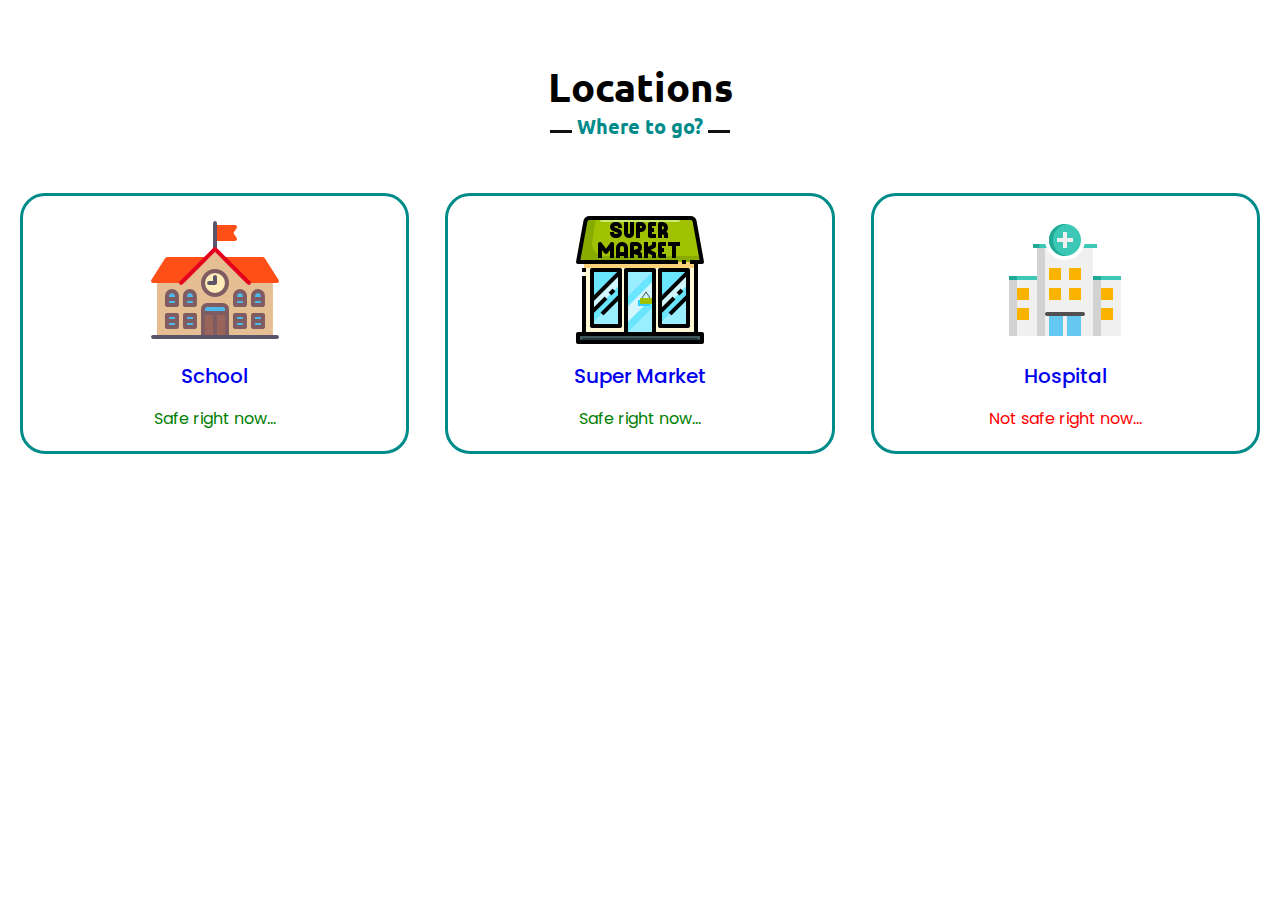
<file: index.html>
<!DOCTYPE html>
<html lang="en">
    <head>
        <meta charset="UTF-8">
        <meta name="viewport" content="width=device-width, initial-scale=1.0">
        <link rel="stylesheet" type="text/css" href="main.css">
        <link rel="icon" type="image/png" sizes="96x96" href="images/icon.png">
        <title>COVID-BUSTER</title>
    </head>
    <body>
        <!-- The main content goes here -->
        <Section class="main" id="main">
        <div class="max-width">
            <div class="main-content">
                <h2 class="title">Locations</h2>
                <div class="card">
                    <div class="box">
                        <img class="loc-icon" src="images/school.png">
                        <div class="text"><a href="sub-sites/school.html">School</a></div>
                        <p class="safe">Safe right now...</p>
                    </div>
                </div>
                <div class="card">
                    <div class="box">
                        <img class="loc-icon" src="images/market.png">
                        <div class="text"><a href="sub-sites/super-market.html">Super Market</a></div>
                        <p class="safe">Safe right now...</p>
                    </div>
                </div>
                <div class="card">
                    <div class="box">
                        <img class="loc-icon" src="images/hospital.png">
                        <div class="text"><a href="sub-sites/hospital.html">Hospital</a></div>
                        <p class="not-safe">Not safe right now...</p>
                    </div>
                </div>
            </div>

        </div>
    </Section>

    </body>


</html>
</file>
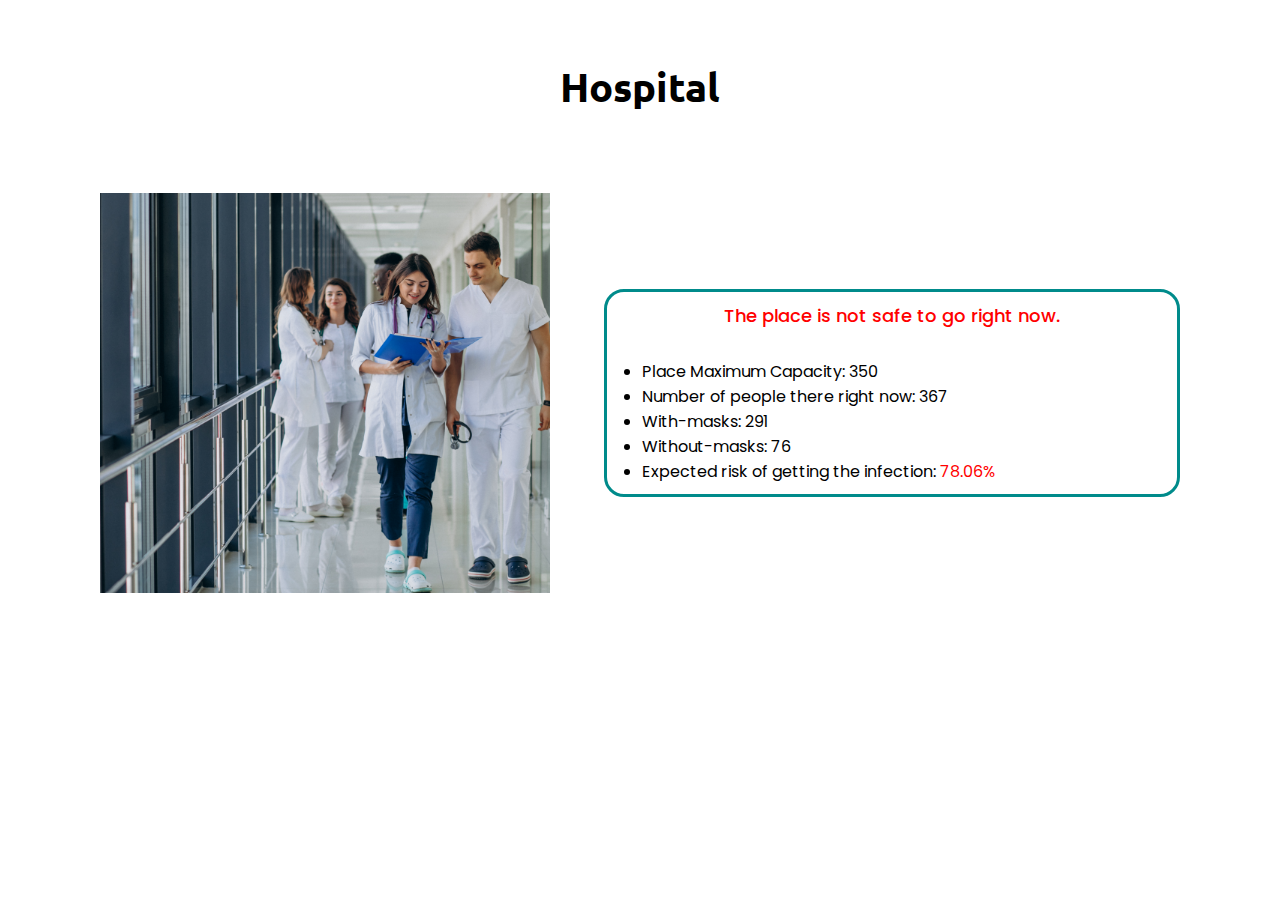
<file: sub-sites/hospital.html>
</!DOCTYPE html>
<html>
<head>
	<meta charset="UTF-8">
    <meta name="viewport" content="width=device-width, initial-scale=1.0">
    <link rel="stylesheet" type="text/css" href="sub-main.css">
    <link rel="icon" type="image/png" sizes="96x96" href="../images/hospital.png">
    <title>HOSPITAL</title>
</head>
<body>
    <Section class="smain" id="smain">
        <div class="max-width">
            <div class="smain-content">
                <h2 class="title">Hospital</h2>
                <div class="column left">
                    <img src="../images/s-hospital.jpg" alt="">
                </div>
                <div class="column right">
                    <div class="text not-safe">The place is not safe to go right now.</div>
                    <ul>
                    	<li>Place Maximum Capacity: 350</li>
                    	<li>Number of people there right now: 367</li>
                    	<li>With-masks: 291</li>
                    	<li>Without-masks: 76</li>
                    	<li>Expected risk of getting the infection: <span class="not-safe">78.06%</span></li>
                    </ul>
                </div>
            </div>

        </div>
    </Section>
</body>
</html>
</file>
<file: main.css>
@import url('https://fonts.googleapis.com/css2?family=Italianno&family=Poppins:wght@400;500;600;700&family=Ubuntu:wght@400;500;700&display=swap');

*{
    margin: 0;
    padding: 0;
    box-sizing: border-box;
    text-decoration: none;
}

section .title{
    position: relative;
    font-family: 'Ubuntu', sans-serif;
    text-align: center;
    font-weight:600;
    font-size:40px;
    margin-bottom: 60px;
    padding-bottom: 20px;
    width: 100%;
}

section .title::before{
    content: "";
    position: absolute;
    bottom: 0px;
    left: 50%;
    width: 180px;
    height: 3px;
    background:#111;
    transform: translateX(-50%);
}

section .title::after{
    position: absolute;
    bottom: -12px;
    left: 50%;
    font-size: 20px;
    padding: 5px;
    color: darkcyan;
    background:#fff;
    transform: translateX(-50%);
}

section{
    padding: 60px 0;
}

.main{
    font-family: 'Poppins', sans-serif;
}

.main .main-content{
    display: flex;
    flex-wrap: wrap;
    align-items: center;
    justify-content: space-between;
    padding-right: 20px;
    padding-left: 20px;
}

.main{
    color: #000;
    background:#fff;
}

.main .title::after{
    content: "Where to go?";
}

.main .main-content .card {
    width: calc(33% - 20px);
    background:none;
    text-align: center;
    border: solid darkcyan;
    border-radius: 25px;
    padding: 20px 25px;
    cursor: pointer;
    transition:linear all 0.3s;
}

.main .main-content .card:hover{
    font-weight: 600;
    transform: scale(1.03);
}

.main .main-content .card .safe{
    color: green;
    text-align: center;
}

.main .main-content .card .not-safe{
    color: red;
    text-align: center;
}

/*.main .main-content .card img{
    size: ;
}*/

.main .main-content .card .text{
    font-size: 20px;
    font-weight: 500;
    margin: 10px 0 15px 0;
}

.main .main-content .card p{
    text-align: justify;
}

/*Styling for small devices goes here*/
@media (max-width: 991px) {
    .max-width{
    padding:0 30px;
    }
}

@media (max-width: 947px) {
    .max-width{
    max-width: 800px;
    }

    .main .main-content .card {
    width: calc(50% - 10px);
    margin-bottom: 20px;
    }
}

@media (max-width: 690px) {
    .max-width{
    padding:0 23px;
    }

    .main .main-content .card {
    width: 100%;
    }
}
</file>
<file: sub-sites/sub-main.css>
@import url('https://fonts.googleapis.com/css2?family=Italianno&family=Poppins:wght@400;500;600;700&family=Ubuntu:wght@400;500;700&display=swap');

*{
    margin: 0;
    padding: 0;
    box-sizing: border-box;
    text-decoration: none;
}

section .title{
    position: relative;
    font-family: 'Ubuntu', sans-serif;
    text-align: center;
    font-weight:600;
    font-size:40px;
    margin-bottom: 60px;
    padding-bottom: 20px;
    width: 100%;
}

section{
    padding: 60px 0;
}

.smain{
    font-family: 'Poppins', sans-serif;
}

.smain .smain-content{
    display: flex;
    flex-wrap: wrap;
    align-items: center;
    justify-content: space-between;
}

.smain .smain-content .left{
    width: 45%;
}

.smain .smain-content .left img{
    height: 400px;
    width: 450px;
    margin-left: 100px;
    object-fit: cover;
}

.smain .smain-content .right{
    width: 45%;
    border: solid darkcyan;
    border-radius: 20px;
    margin-right: 100px;
    align-items: center;
}

.smain .smain-content .right .text{
    font-size: 18px;
    font-weight: 600;
    padding-bottom: 10px;
    text-align: center;
    margin-top: 10px;
    margin-bottom: 20px;
    font-weight: 450;
}

.smain .smain-content .safe{
    color: green;
}

.smain .smain-content .not-safe{
    color: red;
}

.smain .smain-content .right ul{
    margin-left: 35px;
    margin-bottom: 10px;
    margin-right: 5px;
    text-align: justify;
}

/*Styling for small devices goes here*/
@media (max-width: 1104px) {
    .smain .smain-content .left img{
        height: 350px;
        width: 350px;
    }
}

@media (max-width: 991px) {
    .max-width{
    padding:0 30px;
    }
}

@media (max-width: 947px) {
    .max-width{
    max-width: 800px;
    }

    .smain .smain-content .column{
    width: 100%;
    }

    .smain .smain-content .left{
        display: flex;
        justify-content: center;
        margin: 0 auto 60px;
    }

    .smain .smain-content .left{
        flex: 100%;
    }
}

@media (max-width: 690px) {
    .max-width{
    padding:0 23px;
    }
}
</file>
